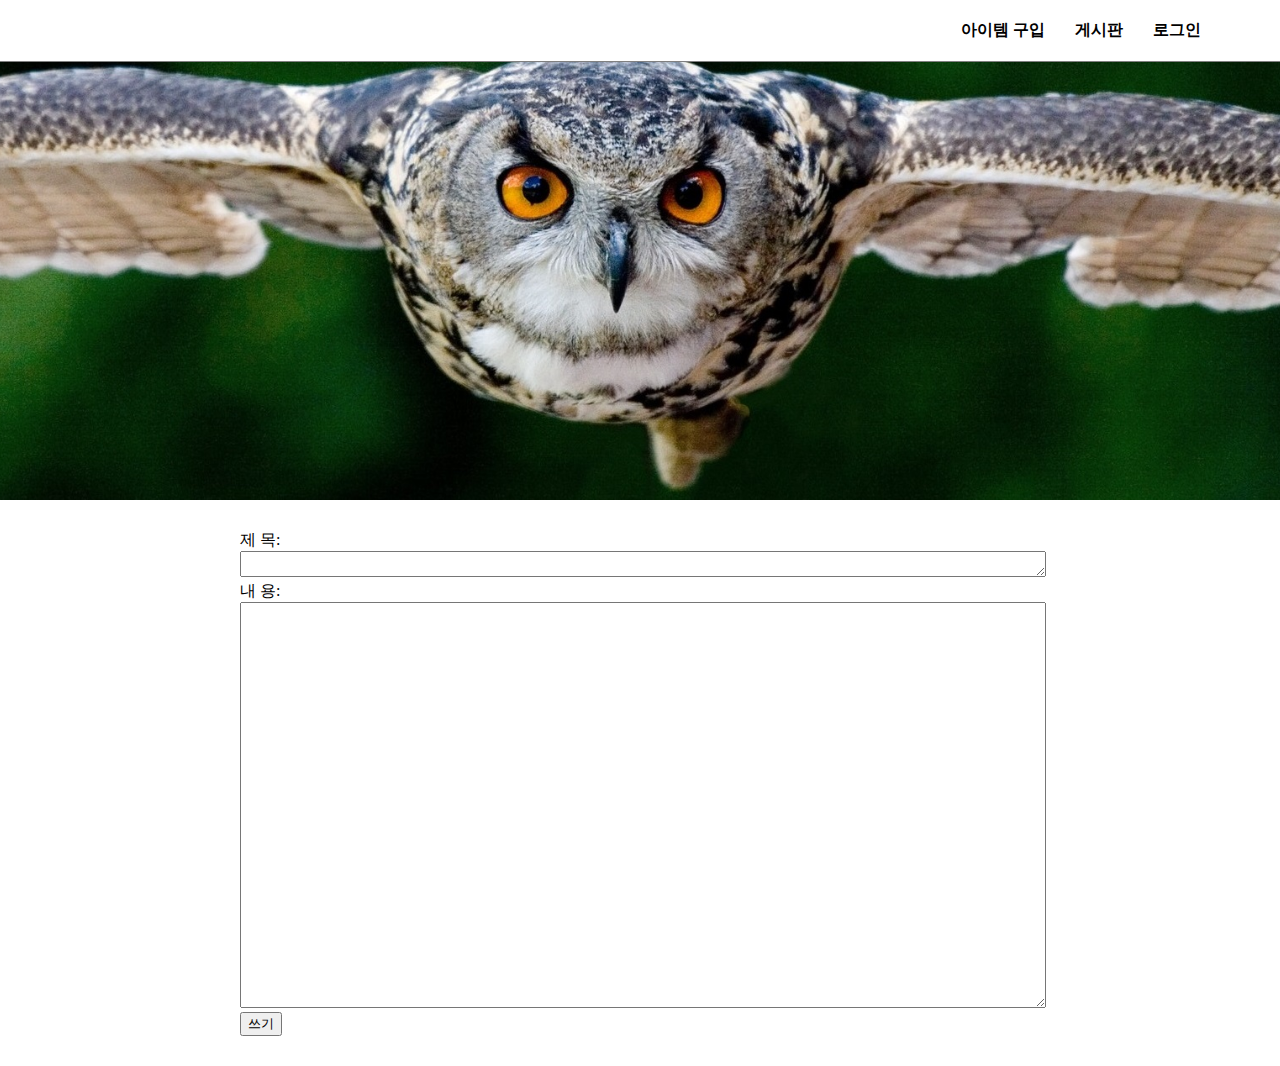
<file: docs/index.html>
<!DOCTYPE html>
<html>
<head>
<style>
body {
	margin: 0;
}
header {
	position: relative;
	width: 100%;
	height: 500px;
	overflow: hidden;
}
header img {
	height: 100%;
	position: absolute;
	top: 0;
	left: 50%;
	transform: translateX(-50%);
}

/****************************** navigator ******************************/
nav ul {	
	position: fixed;
	top: 0;
	left: 0;
	width: 100%;
	list-style-type: none;
	margin: 0;
	padding: 15px 0;
	Background-color: white;
	z-index: 1;
	border-bottom: 1px solid gray;
}
#navLocator {
	position: relative;
	right: 5%;
}
nav li {
	float: right;
}
nav li a {
	display: inline;
	font-weight: bold;
	display: block;
	color: black;
	text-align: center;
	padding: 5px 15px;
	text-decoration: none;
	color: black;
}
nav li a:hover {
	color: rgb(0, 128, 255);
}

/****************************** board ******************************/
#contentsPanel{
	width: 800px;
	margin : 30px auto;
}
table.type04 {
	width: 100%;
	border-collapse: separate;
	border-spacing: 1px;
	text-align: left;
	line-height: 1.5;
	border-top: 1px solid #ccc;
}
table.type04 th {
	width: 20%;
	padding: 10px;
	font-weight: bold;
	vertical-align: top;
	border-bottom: 1px solid #ccc;
}
table.type04 td {
	width: 40%;
	padding: 10px;
	vertical-align: top;
	border-bottom: 1px solid #ccc;
}

.button {
    padding: 8px 16px;
    text-align: center;
    text-decoration: none;
    display: inline-block;
    font-size: 20px;
    margin: 4px 2px;
    -webkit-transition-duration: 0.4s; /* Safari */
    transition-duration: 0.4s;
    cursor: pointer;
	border-radius: 5px;
	
	background-color: white; 
    color: black; 
    border: 2px solid rgb(0, 128, 255);
}

.button:hover {
    background-color: rgb(0, 128, 255);
    color: white;
}

.boardSearchButton {
	float : right;
}
</style>
</head>
<body>
<header>
	<script src="https://ajax.googleapis.com/ajax/libs/jquery/3.2.1/jquery.min.js"></script>
	<img src="images/owl.jpg" alt="header(owl)">
</header>
<nav>
	<ul>
		<div id="navLocator">
			<li><a href="#login" onClick="loginPushed()">로그인</a></li>
			<li><a href="#board" onClick="boardPushed()">게시판</a></li>
			<li><a href="#shop" onClick="itemPushed()">아이템 구입</a></li>
		</div>
	</ul>
</nav>
<section>
<script>
function boardPushed(){
	$('#contentsPanel').load('./page/board.html');
}

function loginPushed(){
	document.getElementById("contentsPanel").innerHTML = "<p>로그인 페이지</p>";
}

function itemPushed(){
	document.getElementById("contentsPanel").innerHTML = "<p>아이템 구매 페이지 </p>";
}

function writePushed(){
	document.getElementById("contentsPanel").innerHTML = "";
}
</script>
<div id="contentsPanel">
<form action="">
  제 목:<br>
  <textarea name="title" style="width:100%; height:20px;"></textarea>
  <br>
  내 용:<br>
  <textarea name="contents" style="width:100%; height:400px;"></textarea>
  <br>
  <input type="submit" value="쓰기">
</form> 
</div>
</section>
</body>
</html>
</file>
